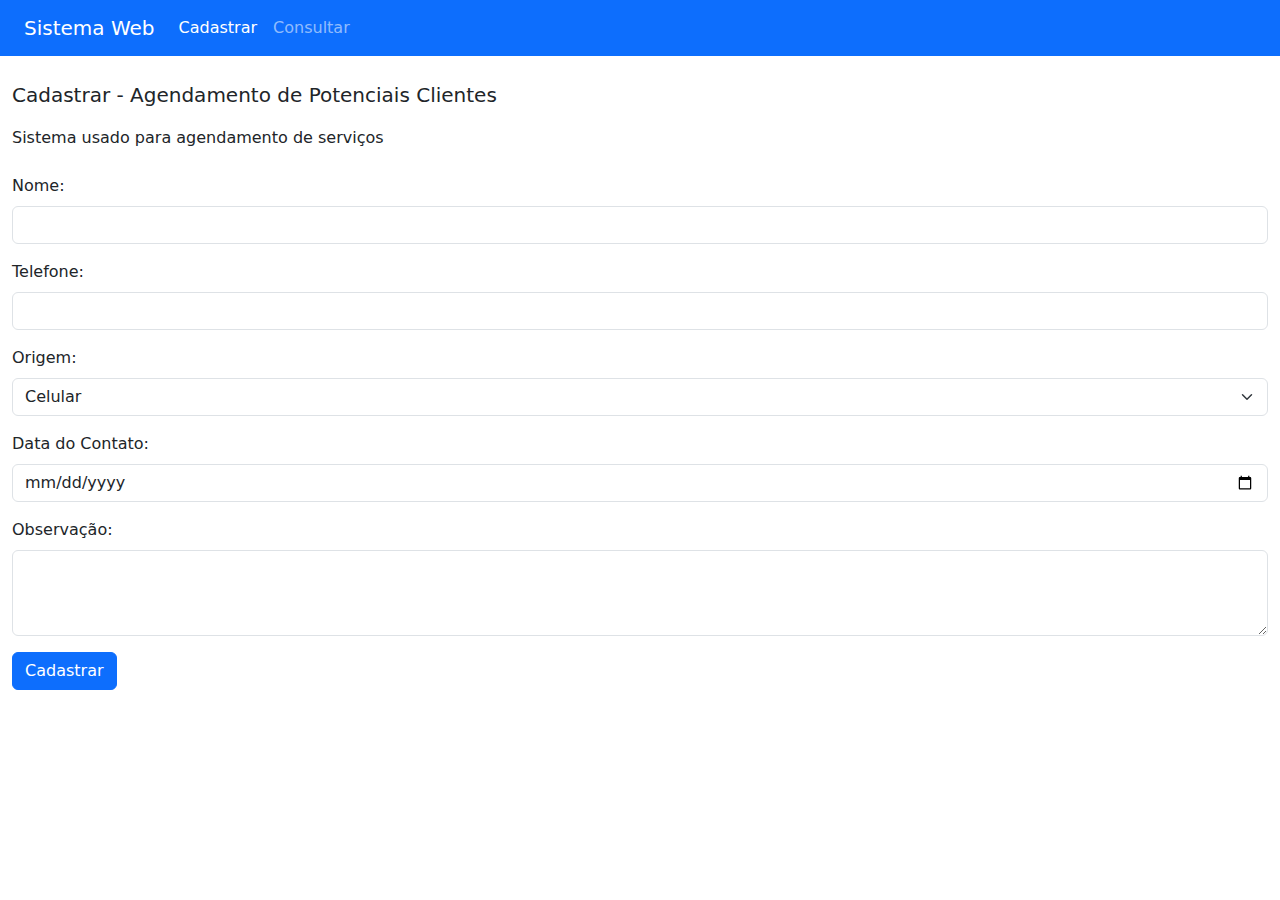
<file: index.html>
<!DOCTYPE html>
<html lang="en">

<head>
    <meta charset="UTF-8">
    <meta http-equiv="X-UA-Compatible" content="IE=edge">
    <meta name="viewport" content="width=device-width, initial-scale=1.0">
    <link href="https://cdn.jsdelivr.net/npm/bootstrap@5.3.3/dist/css/bootstrap.min.css" rel="stylesheet"
        integrity="sha384-QWTKZyjpPEjISv5WaRU9OFeRpok6YctnYmDr5pNlyT2bRjXh0JMhjY6hW+ALEwIH" crossorigin="anonymous">
    <script src="https://cdn.jsdelivr.net/npm/bootstrap@5.3.3/dist/js/bootstrap.bundle.min.js"
        integrity="sha384-YvpcrYf0tY3lHB60NNkmXc5s9fDVZLESaAA55NDzOxhy9GkcIdslK1eN7N6jIeHz"
        crossorigin="anonymous"></script>
    <title>Sistema Web</title>
</head>

<body>
    <div class="container-fluid">
        <div class="row mb-4 bg-primary">
            <div class="col">
                <nav class="navbar navbar-expand-lg bg-primary" data-bs-theme="dark">
                    <div class="container-fluid">
                        <a class="navbar-brand" href="#">Sistema Web</a>
                        <button class="navbar-toggler" type="button" data-bs-toggle="collapse" data-bs-target="#navbarNav" aria-controls="navbarNav" aria-expanded="false" aria-label="Toggle navigation">
                            <span class="navbar-toggler-icon"></span>
                        </button>
                        <div class="collapse navbar-collapse" id="navbarNav">
                            <ul class="navbar-nav">
                                <li class="nav-item">
                                    <a class="nav-link active" aria-current="page" href="#">Cadastrar</a>
                                </li>
                                <li class="nav-item">
                                    <a class="nav-link" href="#">Consultar</a>
                                </li>
                            </ul>
                        </div>
                    </div>
                </nav>
            </div>
        </div>

        <div class="row mb-2">
            <div class="col">
                <p class="fs-5 mb-3">Cadastrar - Agendamento de Potenciais Clientes</p>
                <p>Sistema usado para agendamento de serviços</p>
            </div>
        </div>

        <div class="row">
            <div class="col">
                <form>
                    <div class="mb-3">
                        <label for="inputNome" class="form-label">Nome:</label>
                        <input type="text" class="form-control" id="inputNome">
                    </div>
                    <div class="mb-3">
                        <label for="inputTelefone" class="form-label">Telefone:</label>
                        <input type="text" class="form-control" id="inputTelefone">
                    </div>
                    <div class="mb-3">
                        <label for="inputOrigem" class="form-label">Origem:</label>
                        <select class="form-select" aria-label="origem">
                            <option value="celular">Celular</option>
                            <option value="telefoneFixo">Telefone Fixo</option>
                        </select>
                    </div>
                    <div class="mb-3">
                        <label for="inputDataContato" class="form-label">Data do Contato:</label>
                        <input type="date" class="form-control" id="inputDataContato">
                    </div>
                    <div class="mb-3">
                        <label for="exampleFormControlTextarea1" class="form-label">Observação:</label>
                        <textarea class="form-control" id="observacaoTextarea" rows="3"></textarea>
                    </div>
                    <button type="submit" class="btn btn-primary">Cadastrar</button>
                </form>
            </div>
        </div>
    </div>
</body>

</html>
</file>
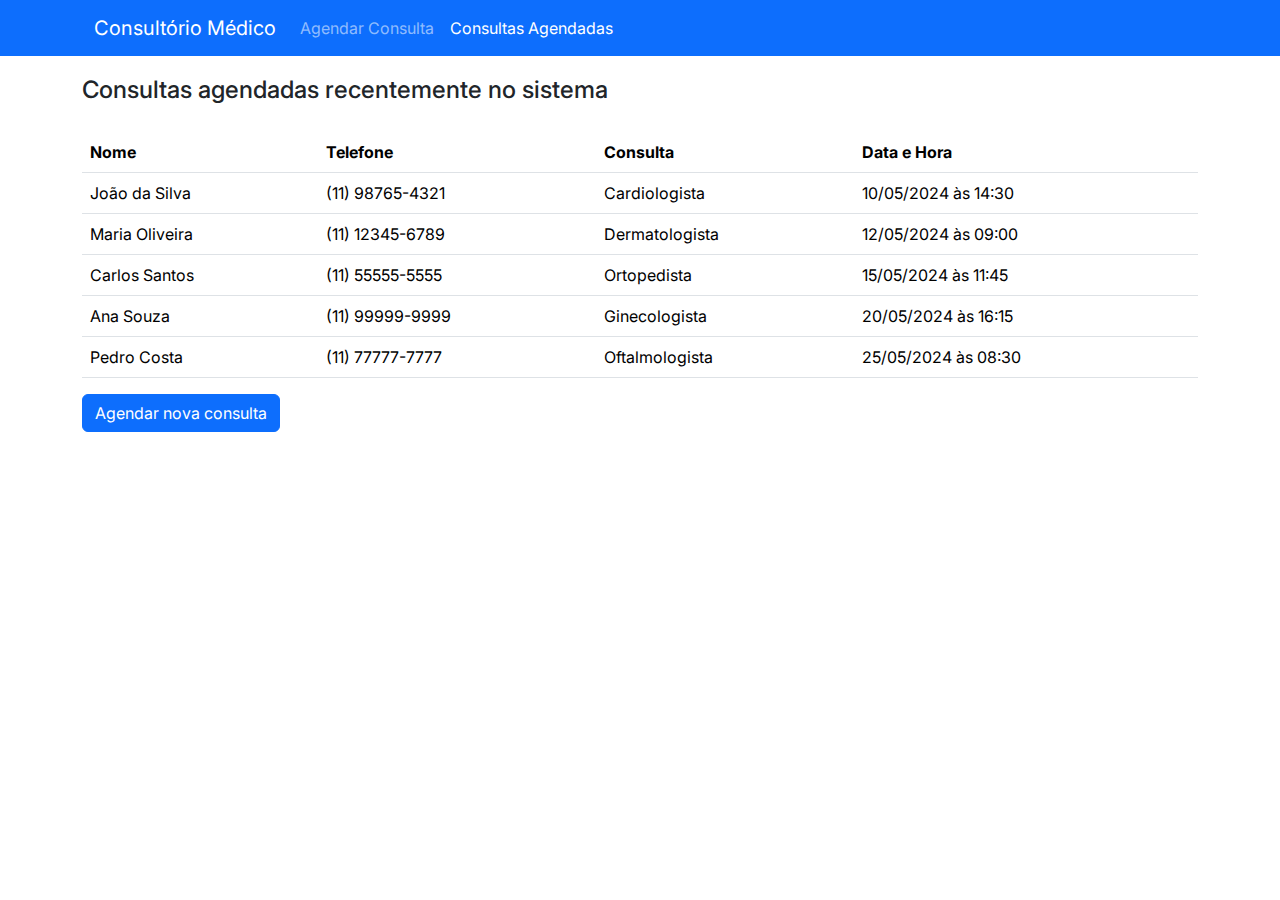
<file: consultas.html>
<!DOCTYPE html>
<html lang="pt-br">

<head>
    <meta charset="UTF-8">
    <meta http-equiv="X-UA-Compatible" content="IE=edge">
    <meta name="viewport" content="width=device-width, initial-scale=1.0">
    <!--Bootstrap 5.3-->
    <link href="https://cdn.jsdelivr.net/npm/bootstrap@5.3.3/dist/css/bootstrap.min.css" rel="stylesheet"
        integrity="sha384-QWTKZyjpPEjISv5WaRU9OFeRpok6YctnYmDr5pNlyT2bRjXh0JMhjY6hW+ALEwIH" crossorigin="anonymous">
    <script src="https://cdn.jsdelivr.net/npm/bootstrap@5.3.3/dist/js/bootstrap.bundle.min.js"
        integrity="sha384-YvpcrYf0tY3lHB60NNkmXc5s9fDVZLESaAA55NDzOxhy9GkcIdslK1eN7N6jIeHz"
        crossorigin="anonymous"></script>
    <!--jquery-->
    <script src="https://code.jquery.com/jquery-3.6.0.min.js"></script>
    <!--css-->
    <link rel="stylesheet" href="assets/css/style.css">
    <!--js-->
    <script src="assets/js/validacao.js"></script>
    <script src="assets/js/formatarCampos.js"></script>
    <!--favicon-->
    <link rel="shortcut icon" href="assets/img/pageIcon.png" type="image/x-icon">
    <title>Consultório Médico</title>
</head>

<body>

    <!--navbar-->
    <header>
        <div class="row fixed-top bg-primary">
            <div class="col">
                <div class="container m-auto">
                    <nav class="navbar navbar-expand-lg bg-primary" data-bs-theme="dark">
                        <div class="container-fluid">
                            <a class="navbar-brand" href="index.html">Consultório Médico</a>
                            <button class="navbar-toggler" type="button" data-bs-toggle="collapse"
                                data-bs-target="#navbarNav" aria-controls="navbarNav" aria-expanded="false"
                                aria-label="Toggle navigation">
                                <span class="navbar-toggler-icon"></span>
                            </button>
                            <div class="collapse navbar-collapse" id="navbarNav">
                                <ul class="navbar-nav">
                                    <li class="nav-item">
                                        <a class="nav-link" aria-current="page" href="index.html">Agendar Consulta</a>
                                    </li>
                                    <li class="nav-item">
                                        <a class="nav-link active" href="consultas.html">Consultas Agendadas</a>
                                    </li>
                                </ul>
                            </div>
                        </div>
                    </nav>
                </div>
            </div>
        </div>
    </header>

    <!--seção principal do site-->
    <main>

        <div class="container m-auto">
            <br><br><br>

            <div class="row mb-2">
                <div class="col">
                    <p class="fs-4 fw-medium mb-3">Consultas agendadas recentemente no sistema</p>
                </div>
            </div>

            <div class="row">

                <div class="col">
                    
                    <div class="table-responsive">
                        <table class="table">
                            <thead>
                                <tr>
                                    <th scope="col">Nome</th>
                                    <th scope="col">Telefone</th>
                                    <th scope="col">Consulta</th>
                                    <th scope="col">Data e Hora</th>
                                </tr>
                            </thead>
                            <tbody>
                                <tr>
                                    <td>João da Silva</td>
                                    <td>(11) 98765-4321</td>
                                    <td>Cardiologista</td>
                                    <td>10/05/2024 às 14:30</td>
                                </tr>
                                <tr>
                                    <td>Maria Oliveira</td>
                                    <td>(11) 12345-6789</td>
                                    <td>Dermatologista</td>
                                    <td>12/05/2024 às 09:00</td>
                                </tr>
                                <tr>
                                    <td>Carlos Santos</td>
                                    <td>(11) 55555-5555</td>
                                    <td>Ortopedista</td>
                                    <td>15/05/2024 às 11:45</td>
                                </tr>
                                <tr>
                                    <td>Ana Souza</td>
                                    <td>(11) 99999-9999</td>
                                    <td>Ginecologista</td>
                                    <td>20/05/2024 às 16:15</td>
                                </tr>
                                <tr>
                                    <td>Pedro Costa</td>
                                    <td>(11) 77777-7777</td>
                                    <td>Oftalmologista</td>
                                    <td>25/05/2024 às 08:30</td>
                                </tr>
                            </tbody>
                        </table>
                    </div>

                    <button type="button" class="btn btn-primary"
                        onclick="if(confirm('Deseja realmente agendar uma nova consulta?')) { window.location.href = 'index.html'; }">
                        Agendar nova consulta
                    </button>

                </div>

            </div>

            <br><br><br>
            
        </div>

    </main>

</body>

</html>
</file>
<file: assets/css/style.css>
/*fonte padrão do site*/
@import url('https://fonts.googleapis.com/css2?family=Inter:wght@100..900&display=swap');
* {
    font-family: 'Inter';
}
</file>
